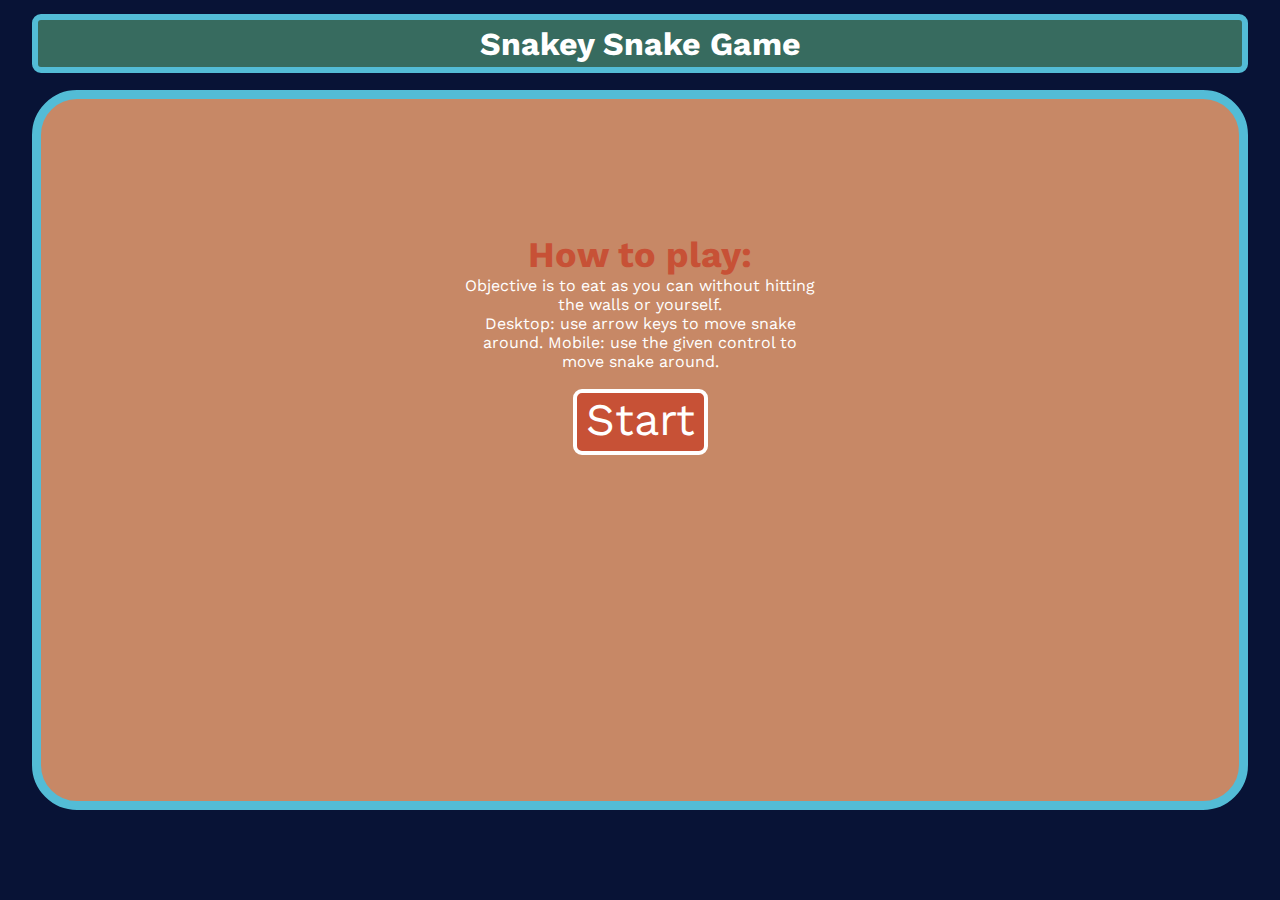
<file: index.html>
<!DOCTYPE html>
<html lang="en">
<head>
  <meta charset="UTF-8">
  <meta http-equiv="X-UA-Compatible" content="IE=edge">
  <meta name="viewport" content="width=device-width, initial-scale=1.0">
  <link rel="stylesheet" href="style.css">
  <title>Snakey Snake</title>
</head>
<body>
  <main>
    <header>
      <div class="title"><h1>Snakey Snake Game</h1></div>
    </header>
    <section class="home-page">
      <div class="directions">
        <h2>How to play:</h2>
        <p>Objective is to eat as you can without hitting the walls or yourself.</p>
        <p>Desktop: use arrow keys to move snake around.
          Mobile: use the given control to move snake around.
        </p>
        <div class="start"><a href="game.html">Start</a></div>
      </div>
    </section>
    <footer>
    </footer>
  </main>
  </body>
</html>
</file>
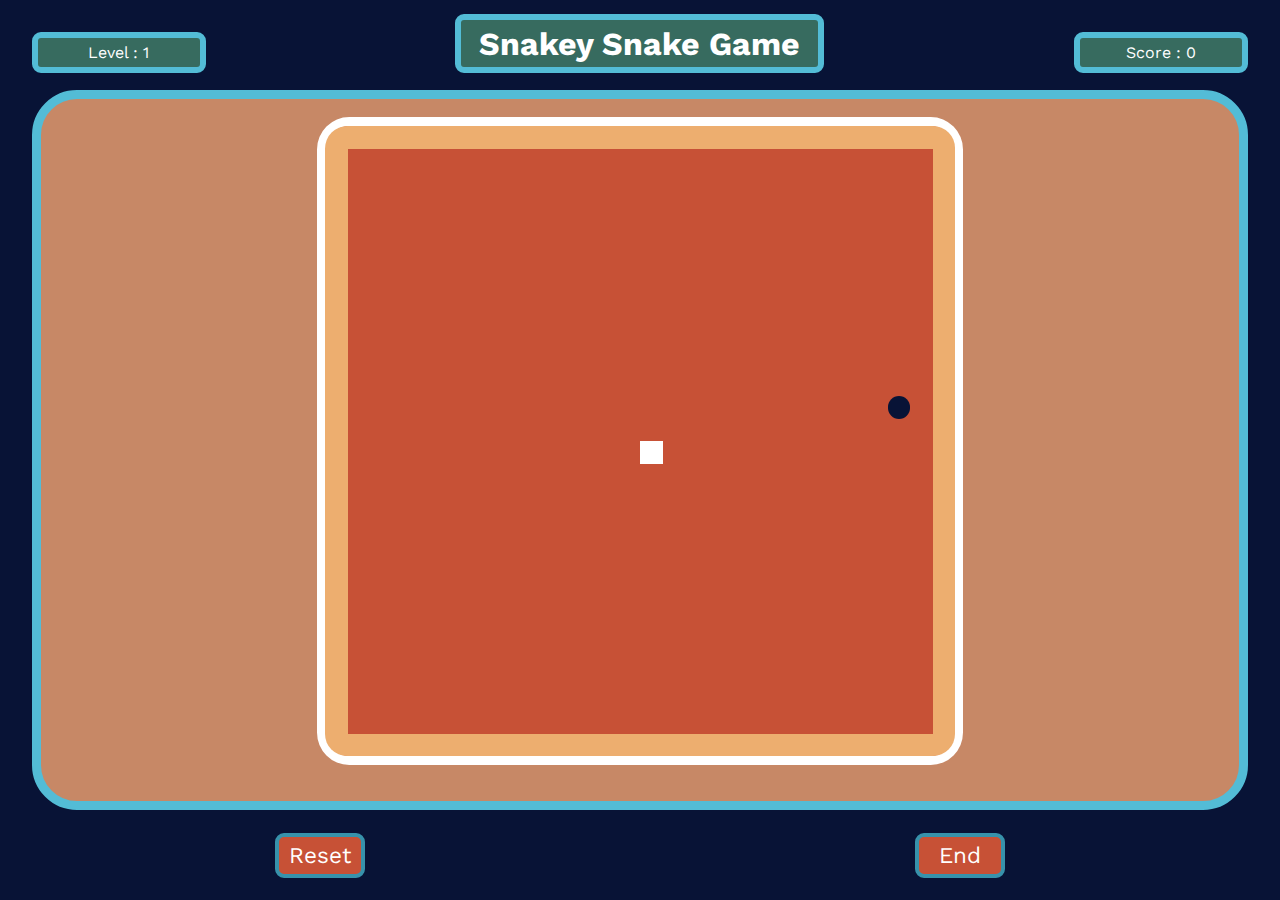
<file: game.html>
<!DOCTYPE html>
<html lang="en">
<head>
  <meta charset="UTF-8">
  <meta http-equiv="X-UA-Compatible" content="IE=edge">
  <meta name="viewport" content="width=device-width, initial-scale=1.0">
  <link rel="stylesheet" href="style.css">
  <script defer src="javascript.js" charset="utf-8"></script> 
  <title>Snakey Snake</title>
</head>
<body>
  <main>
    <header class="game">
      <div id="level">Level</div>
      <div class="title"><h1>Snakey Snake Game</h1></div>
      <div id ="score">Score</div>
    </header>
    <section class="game-page" id="game-ex">
      <div class="game-area">
      </div>
    </section>
    <footer>
      <button class="footer-btn" id="reset">Reset</button>
      <div class="controller">
        <div></div>
        <div class="controls" id="up">UP</div>
        <div></div>
        <div class="controls" id="left">LEFT</div>
        <div class="controls" id="down">DOWN</div>
        <div class="controls" id="right">RIGHT</div>
      </div>
      <button class="footer-btn" id="end-button"><a href='index.html'>End</a></button>
    </footer>
  </main>
  <div class='game-done'>
    <h1 id="game-over">GAME OVER</h1>
  </div>

  </body>
</html>
</file>
<file: style.css>
@import url('https://fonts.googleapis.com/css2?family=Work+Sans&display=swap');

*{
  box-sizing: border-box;
  color: #fff;
  margin:0;
  font-family: 'Work Sans', sans-serif;
}
main{
  display: grid;
  grid-template-rows: 10vh 80vh 10vh;
  overflow: auto;
  background-color:#081336;
}

header{
  padding: 2em;
  text-align: center;
}

h1, #score, #level{
  border:.75vh solid #53bcd6;
  border-radius: 1vh;
  padding: .5vh 2vh;
  background-color: #376b5f;
}

h1{
  margin-top: -2vh;
}
section{
  margin: 0 auto;
  background-color: #c78866;
  border:1vh solid #53bcd6;
  border-radius: 5vh;
  width: 95%;
}

footer{
  display: flex;
  justify-content:space-evenly;
}

button{
  width: 10vh;
  height: 5vh;
  margin: 2.5vh auto;
  border-radius: 1vh;
  border: .5vh solid #3792ab;
  background-color: #2a768a;
}

a{
  text-decoration: none;
}
.game-area{
  padding:0;
  justify-content: center;
  background-color: #c75136;
  width: 71.75vh;
  margin: 2vh auto;
  display: grid;
  grid-template-columns: repeat(28,2.5vh);
  grid-template-rows: repeat(28,2.5vh);
  border-radius: 5%;
  border: 1vh solid #ffffff;
}
.game{
  display: grid;
  grid-template-columns: 1fr 5fr 1fr;
}

.game-done{
  text-align: center;
  opacity: 0;
  position: absolute;
  top:40%;
  left: 40%;
}
.directions{
  text-align: center;
  margin: 15vh auto 0 auto;
  width: 40vh;
}
.directions h2{
  color: #c75136;
  font-size: 4vh;
}
.start{
  width: 15vh;
  background-color: #c75136;
  font-size: 5vh;
  border:.5vh solid #fff;
  border-radius: 1vh;
  padding-bottom:.5vh;
  margin: 2vh auto;
}
.title{
  margin: 0 auto;
}
.controller{
  display: none;
}
#reset, #end-button{
  font-size: 2.5vh;
  background-color: #c75136;
}
#box0{
  border-radius: 100% 0 0 0;
}

#box27{
  border-radius: 0 100% 0 0;
}
#box756{
  border-radius: 0 0 0 100%;
}
#box783{
  border-radius: 0 0 100% 0;
}


/*for tablet & phones */
@media screen and (max-width: 896px){
  *{
    margin:0;
    padding:0;
  }
  main{
    grid-template-rows: 10vh 60vh 30vh;
  }
  h1, #score, #level{
    border:.25vh solid #53bcd6;
  }
  h1{
    font-size: 2vh;
    margin-top: 2vh;
  }
  header{
    margin:0 auto;
  }
  section{
    margin: 0 auto;
    background-color:transparent;
    border:none;
    border-radius:0;
  }
  footer{
    margin-top: -15vh
  }
  button{
    width: 6vh;
    height: 5vh;
  }
  .directions{
    text-align: center;
    width: 30vh;
  }
  .game-area{
    grid-template-columns: repeat(28,1vh);
    grid-template-rows: repeat(28,1vh);
    width: 29.5vh;
  }

  .controller{
    display: grid;
    grid-template: 1fr 1fr /1fr 1fr 1fr;
    padding-bottom: 20vh;
    margin-top:-12;
  }

  .controls{
    font-size: 2vh;
    text-align:center;
    background-color: #c75136;
    width: 10vh;
    height: 10vh;
    padding-top: 3vh;
    margin: 1vh;
    border-radius: 2vh;
    border: .5vh solid #3792ab;
  }


  #score, #level{
    font-size: 1.5vh;
    width: 10vh;
  }
  #reset, #end-button{
    font-size: 1.5vh;
    margin:0;  
    margin-top: -6vh;
  }

}
</file>
